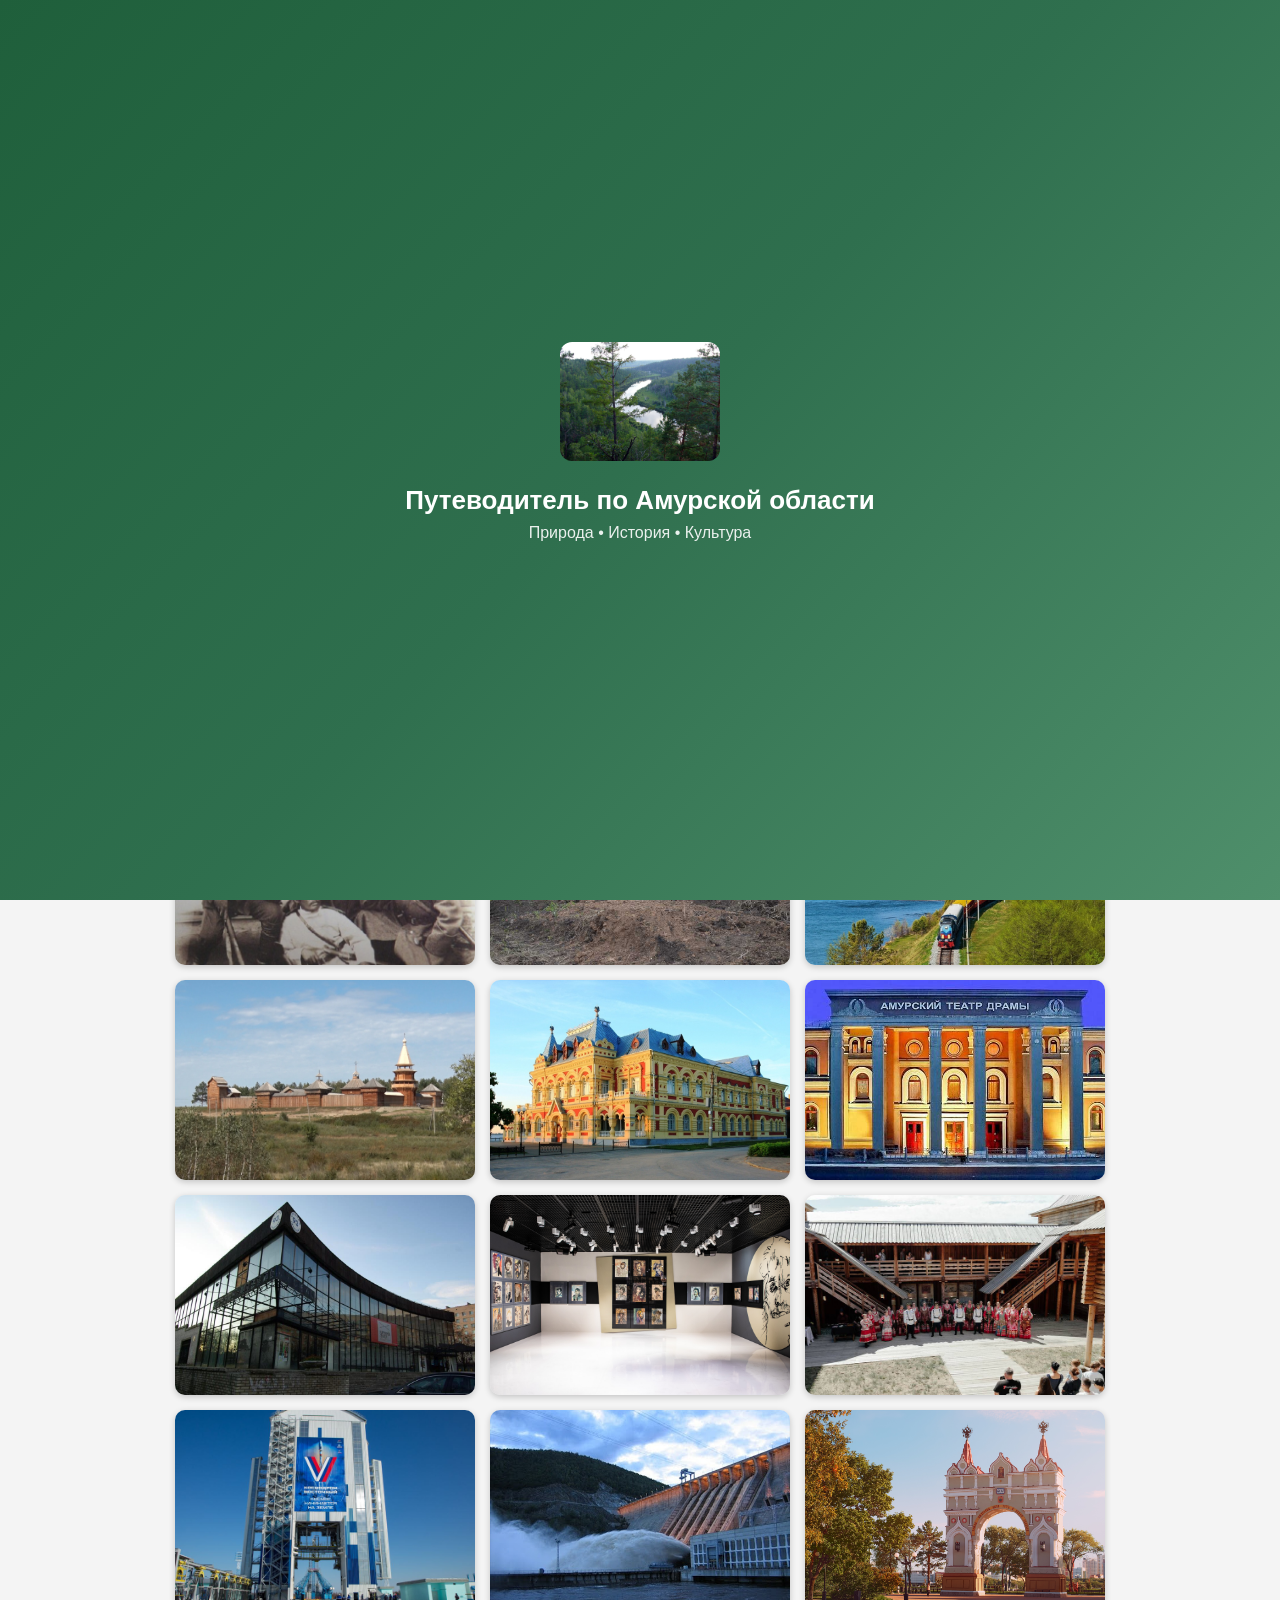
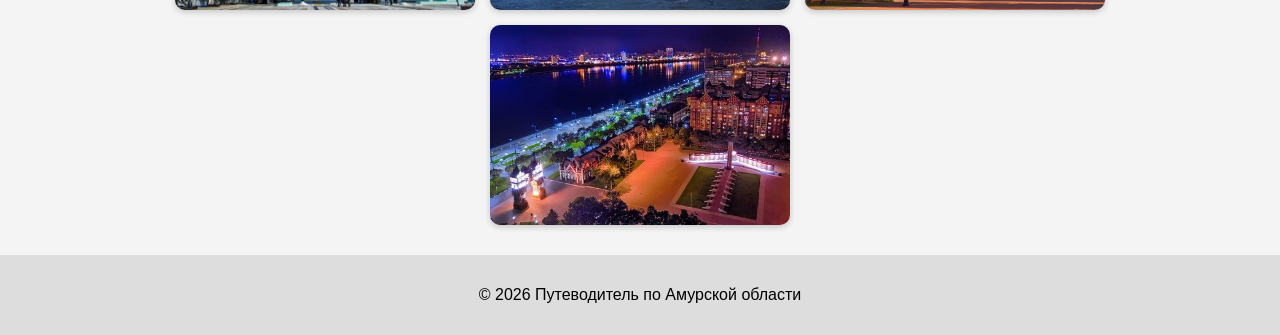
<file: index.html>
<!DOCTYPE html>
<html lang="ru">
<head>
    <meta charset="UTF-8">
    <meta name="viewport" content="width=device-width, initial-scale=1.0">
    <title>Главная - Путеводитель по Амурской области</title>
    <link rel="stylesheet" href="css/style.css">
</head>

<script src="js/intro.js"></script>

<body>

<div id="intro">
    <div class="intro-content">
        <img src="images/intro.jpg" alt="Амурская область">
        <h1>Путеводитель по Амурской области</h1>
        <p>Природа • История • Культура</p>
    </div>
</div>


<header>
    <nav>
        <a href="index.html" class="active">Главная</a>
        <a href="cities.html">Города</a>
        <a href="nature.html">Природа</a>
        <a href="animals.html">Животный мир</a>
        <a href="history.html">История</a>
        <a href="culture.html">Культура</a>
        <a href="sights.html">Достопримечательности</a>
    </nav>
</header>

<div class="container">
    <a href="cities.html" class="place" style="animation-delay:0s;">
        <img src="images/foto1.jpg" alt="Благовещенск">
        <div class="place-content">Благовещенск</div>
    </a>
    <a href="cities.html" class="place" style="animation-delay:0.1s;">
        <img src="images/svobodny.jpg" alt="Свободный">
        <div class="place-content">Свободный</div>
    </a>
    <a href="nature.html" class="place" style="animation-delay:0.2s;">
        <img src="images/zeya_river.jpg" alt="Река Зея">
        <div class="place-content">Река Зея</div>
    </a>
    <a href="nature.html" class="place" style="animation-delay:0.3s;">
        <img src="images/forest.jpg" alt="Лесные массивы">
        <div class="place-content">Лесные массивы</div>
    </a>
    <a href="nature.html" class="place" style="animation-delay:0.4s;">
        <img src="images/khingan_reserve.jpg" alt="Хинганский заповедник">
        <div class="place-content">Хинганский заповедник</div>
    </a>
    <a href="animals.html" class="place" style="animation-delay:0.5s;">
        <img src="images/amur_tiger.jpg" alt="Амурский тигр">
        <div class="place-content">Амурский тигр</div>
    </a>
    <a href="animals.html" class="place" style="animation-delay:0.6s;">
        <img src="images/far_east_leopard.jpg" alt="Дальневосточный леопард">
        <div class="place-content">Дальневосточный леопард</div>
    </a>
    <a href="animals.html" class="place" style="animation-delay:0.7s;">
        <img src="images/brown_bear.jpg" alt="Бурый медведь">
        <div class="place-content">Бурый медведь</div>
    </a>
    <a href="animals.html" class="place" style="animation-delay:0.8s;">
        <img src="images/sobol.jpg" alt="Соболь">
        <div class="place-content">Соболь</div>
    </a>
    <a href="history.html" class="place" style="animation-delay:0.9s;">
        <img src="images/kazaki.jpg" alt="Казаки на Амуре">
        <div class="place-content">Казаки на Амуре</div>
    </a>
    <a href="history.html" class="place" style="animation-delay:1s;">
        <img src="images/military_fortifications.jpg" alt="Военные укрепления Амурской области">
        <div class="place-content">Военные укрепления Амурской области</div>
    </a>
    <a href="history.html" class="place" style="animation-delay:1.1s;">
        <img src="images/transsib.jpg" alt="Транссибирская магистраль">
        <div class="place-content">Транссибирская магистраль</div>
    </a>
    <a href="history.html" class="place" style="animation-delay:1.2s;">
        <img src="images/albazin.jpg" alt="Албазино">
        <div class="place-content">Албазино</div>
    </a>
    <a href="culture.html" class="place" style="animation-delay:1.3s;">
        <img src="images/museum.jpg" alt="Амурский областной краеведческий музей">
        <div class="place-content">Амурский областной краеведческий музей</div>
    </a>
    <a href="culture.html" class="place" style="animation-delay:1.4s;">
        <img src="images/theater.jpg" alt="Амурский театр драмы">
        <div class="place-content">Амурский театр драмы</div>
    </a>
    <a href="culture.html" class="place" style="animation-delay:1.5s;">
        <img src="images/modern_art_center.jpg" alt="Центр современного искусства Благовещенск">
        <div class="place-content">Центр современного искусства Благовещенск</div>
    </a>
    <a href="culture.html" class="place" style="animation-delay:1.6s;">
        <img src="images/art_gallery.jpg" alt="Художественная галерея">
        <div class="place-content">Художественная галерея</div>
    </a>
    <a href="culture.html" class="place" style="animation-delay:1.7s;">
        <img src="images/culture_festival.jpg" alt="Фестиваль культуры">
        <div class="place-content">Фестиваль культуры</div>
    </a>
    <a href="sights.html" class="place" style="animation-delay:1.8s;">
        <img src="images/vostochny.jpg" alt="Космодром Восточный">
        <div class="place-content">Космодром Восточный</div>
    </a>
    <a href="sights.html" class="place" style="animation-delay:1.9s;">
        <img src="images/zeyskaya_ges.jpg" alt="Зейская ГЭС">
        <div class="place-content">Зейская ГЭС</div>
    </a>
    <a href="sights.html" class="place" style="animation-delay:2s;">
        <img src="images/triumphal_arch.jpg" alt="Триумфальная арка">
        <div class="place-content">Триумфальная арка</div>
    </a>
    <a href="sights.html" class="place" style="animation-delay:2.1s;">
        <img src="images/blag_naberezhnaya.jpg" alt="Набережная Благовещенска">
        <div class="place-content">Набережная Благовещенска</div>
    </a>
</div>

<footer>
    <p>© 2026 Путеводитель по Амурской области</p>
</footer>

</body>
</html>
</file>
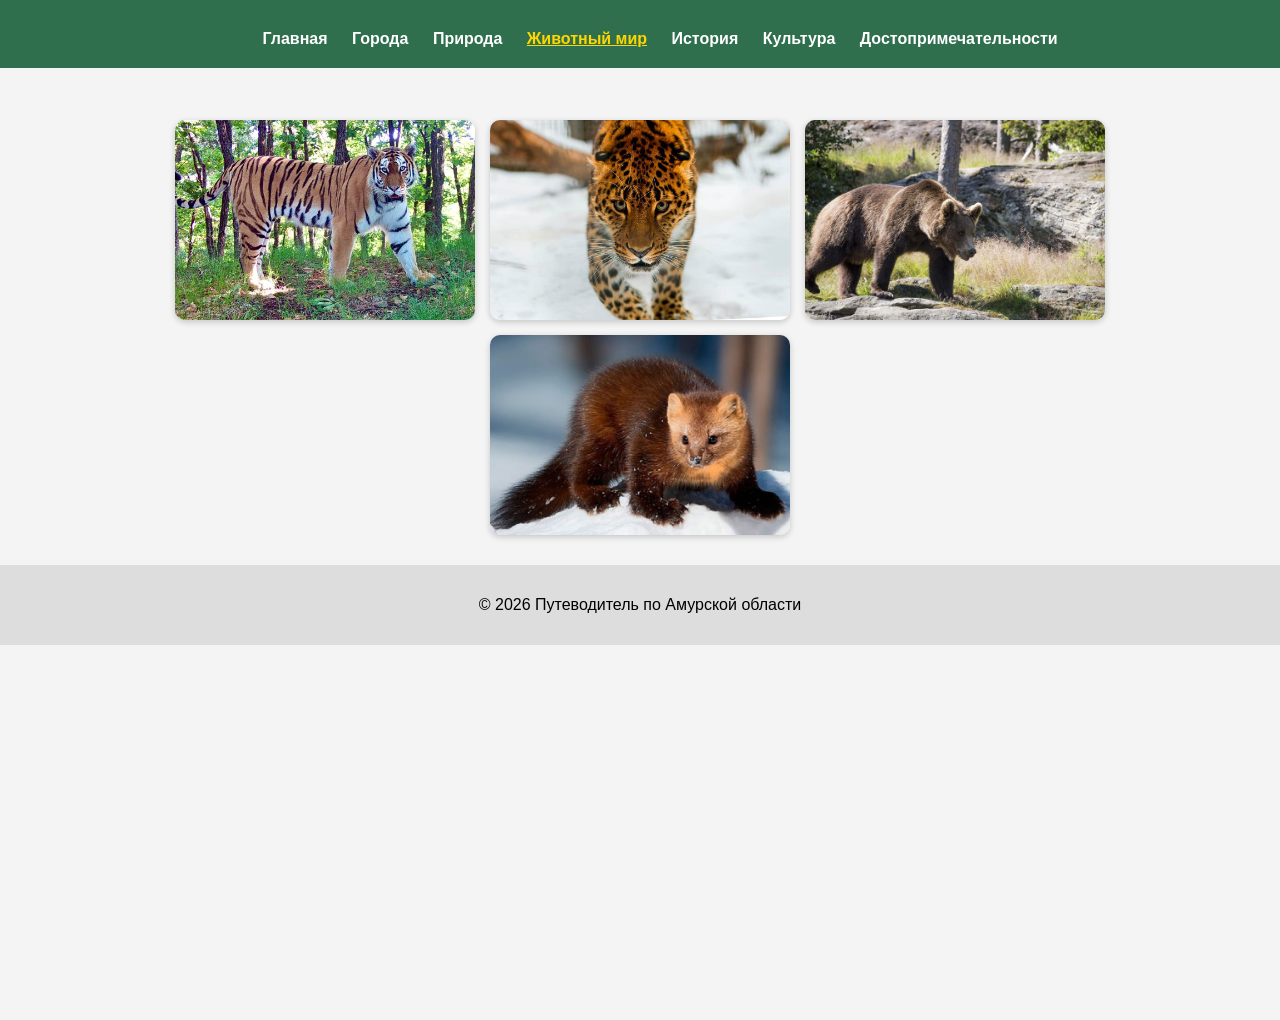
<file: animals.html>
<!DOCTYPE html>
<html lang="ru">
<head>
    <meta charset="UTF-8">
    <meta name="viewport" content="width=device-width, initial-scale=1.0">
    <title>Животный мир - Путеводитель по Амурской области</title>
    <link rel="stylesheet" href="css/style.css">
</head>
<body>

<header>
    <nav>
        <a href="index.html">Главная</a>
        <a href="cities.html">Города</a>
        <a href="nature.html">Природа</a>
        <a href="animals.html" class="active">Животный мир</a>
        <a href="history.html">История</a>
        <a href="culture.html">Культура</a>
        <a href="sights.html">Достопримечательности</a>
    </nav>
</header>

<div class="container">
    <a href="#" class="place" style="animation-delay:0s;">
        <img src="images/amur_tiger.jpg" alt="Амурский тигр">
        <div class="place-content">Амурский тигр</div>
    </a>
    <a href="#" class="place" style="animation-delay:0.1s;">
        <img src="images/far_east_leopard.jpg" alt="Дальневосточный леопард">
        <div class="place-content">Дальневосточный леопард</div>
    </a>
    <a href="#" class="place" style="animation-delay:0.2s;">
        <img src="images/brown_bear.jpg" alt="Бурый медведь">
        <div class="place-content">Бурый медведь</div>
    </a>
    <a href="#" class="place" style="animation-delay:0.3s;">
        <img src="images/sobol.jpg" alt="Соболь">
        <div class="place-content">Соболь</div>
    </a>
</div>

<footer>
    <p>© 2026 Путеводитель по Амурской области</p>
</footer>

</body>
</html>
</file>
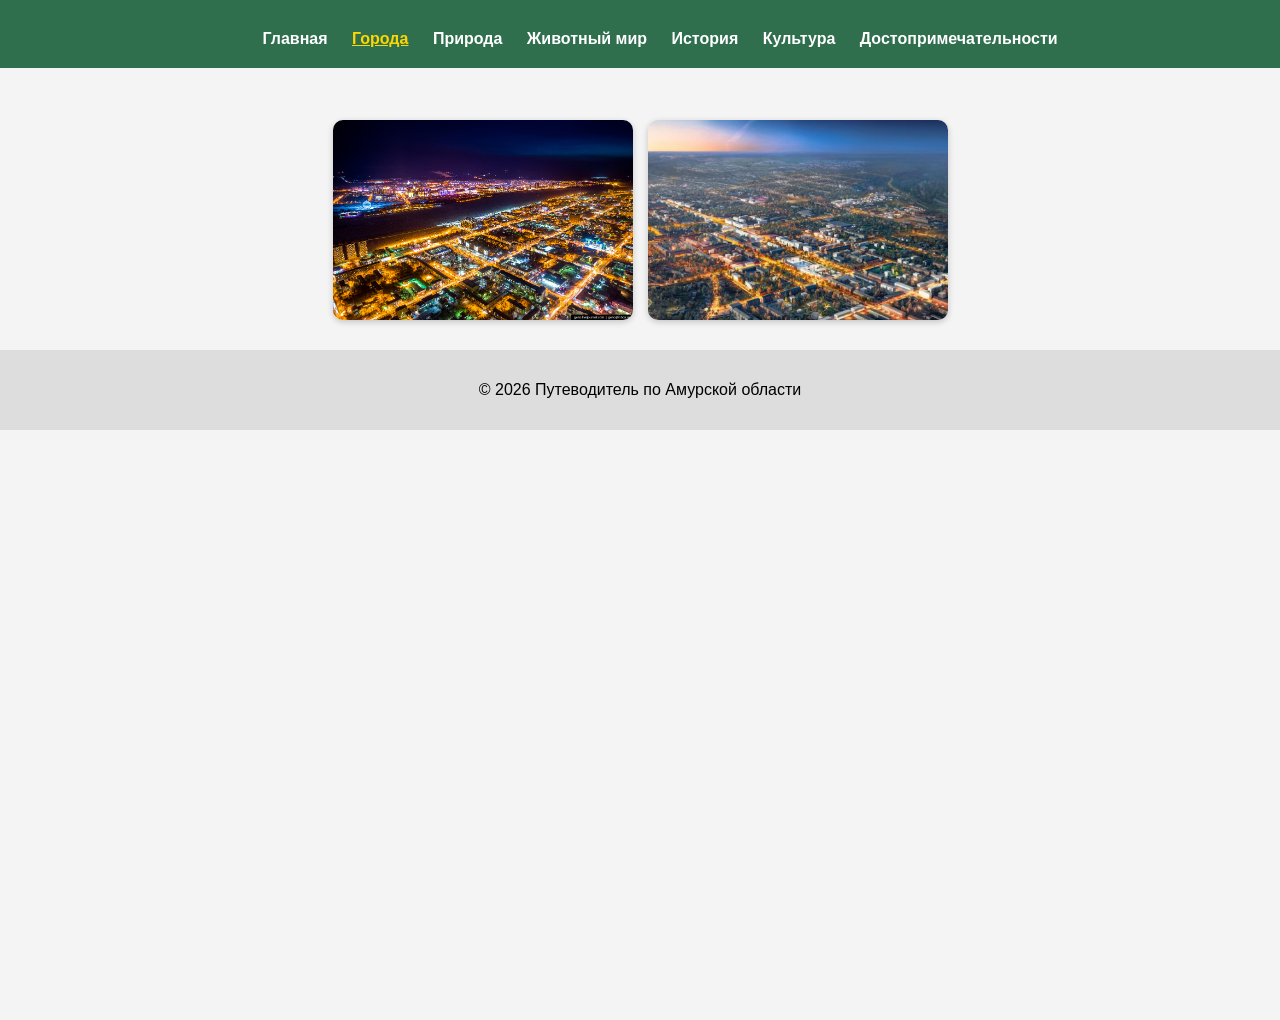
<file: cities.html>
<!DOCTYPE html>
<html lang="ru">
<head>
    <meta charset="UTF-8">
    <meta name="viewport" content="width=device-width, initial-scale=1.0">
    <title>Города - Путеводитель по Амурской области</title>
    <link rel="stylesheet" href="css/style.css">
</head>
<body>

<header>
    <nav>
        <a href="index.html">Главная</a>
        <a href="cities.html" class="active">Города</a>
        <a href="nature.html">Природа</a>
        <a href="animals.html">Животный мир</a>
        <a href="history.html">История</a>
        <a href="culture.html">Культура</a>
        <a href="sights.html">Достопримечательности</a>
    </nav>
</header>

<div class="container">
    <a href="#" class="place" style="animation-delay:0s;">
        <img src="images/foto1.jpg" alt="Благовещенск">
        <div class="place-content">Благовещенск</div>
    </a>
    <a href="#" class="place" style="animation-delay:0.1s;">
        <img src="images/svobodny.jpg" alt="Свободный">
        <div class="place-content">Свободный</div>
    </a>
</div>

<footer>
    <p>© 2026 Путеводитель по Амурской области</p>
</footer>

</body>
</html>
</file>
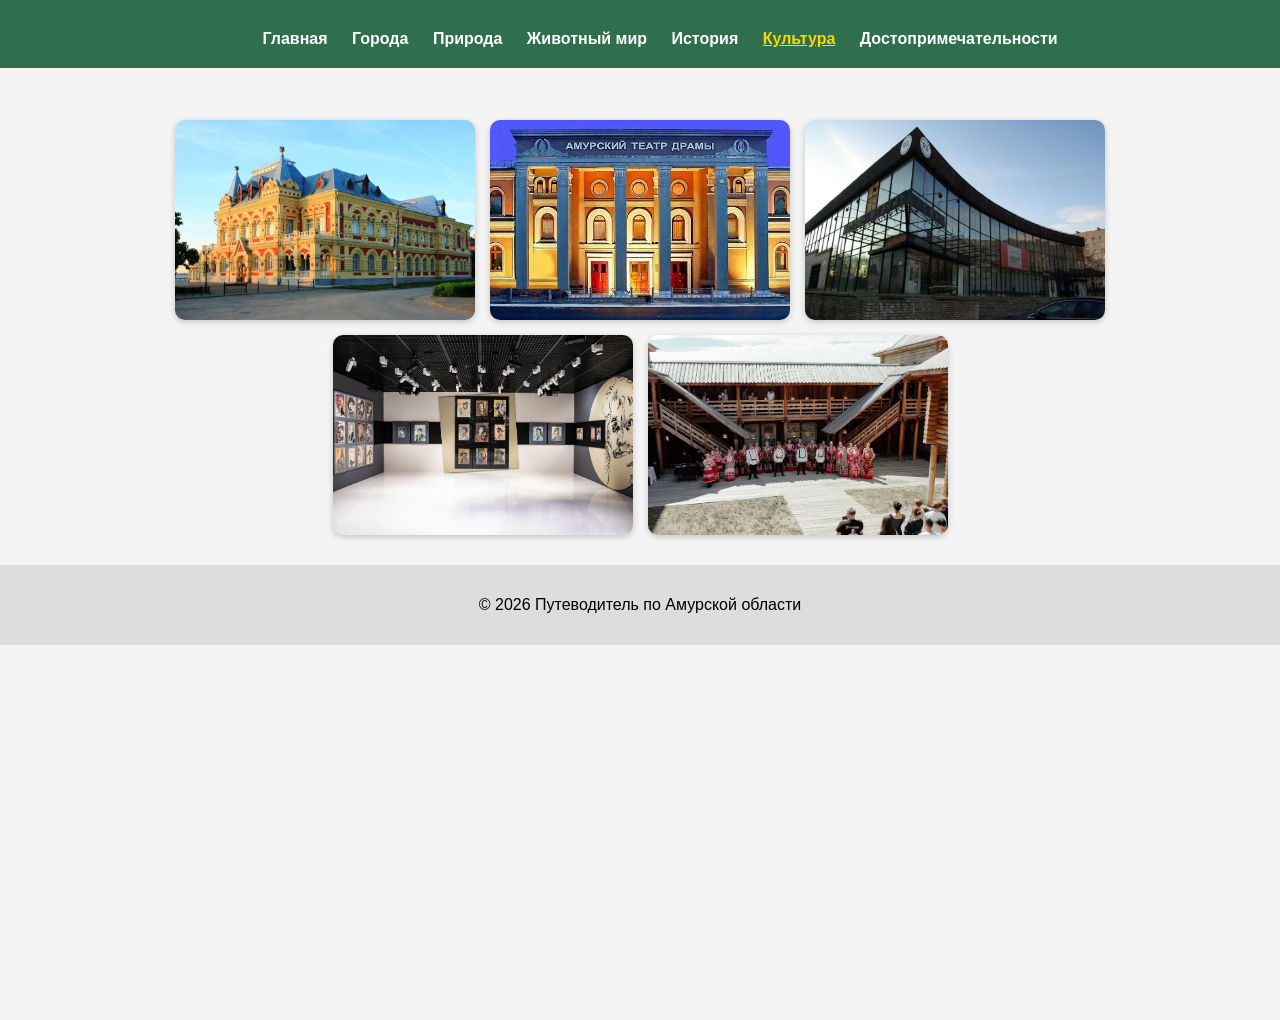
<file: culture.html>
<!DOCTYPE html>
<html lang="ru">
<head>
    <meta charset="UTF-8">
    <meta name="viewport" content="width=device-width, initial-scale=1.0">
    <title>Культура - Путеводитель по Амурской области</title>
    <link rel="stylesheet" href="css/style.css">
</head>
<body>

<header>
    <nav>
        <a href="index.html">Главная</a>
        <a href="cities.html">Города</a>
        <a href="nature.html">Природа</a>
        <a href="animals.html">Животный мир</a>
        <a href="history.html">История</a>
        <a href="culture.html" class="active">Культура</a>
        <a href="sights.html">Достопримечательности</a>
    </nav>
</header>

<div class="container">
    <a href="#" class="place" style="animation-delay:0s;">
        <img src="images/museum.jpg" alt="Амурский областной краеведческий музей">
        <div class="place-content">Амурский областной краеведческий музей</div>
    </a>
    <a href="#" class="place" style="animation-delay:0.1s;">
        <img src="images/theater.jpg" alt="Амурский театр драмы">
        <div class="place-content">Амурский театр драмы</div>
    </a>
    <a href="#" class="place" style="animation-delay:0.2s;">
        <img src="images/modern_art_center.jpg" alt="Центр современного искусства Благовещенск">
        <div class="place-content">Центр современного искусства Благовещенск</div>
    </a>
    <a href="#" class="place" style="animation-delay:0.3s;">
        <img src="images/art_gallery.jpg" alt="Художественная галерея">
        <div class="place-content">Художественная галерея</div>
    </a>
    <a href="#" class="place" style="animation-delay:0.4s;">
        <img src="images/culture_festival.jpg" alt="Фестиваль культуры">
        <div class="place-content">Фестиваль культуры</div>
    </a>
</div>

<footer>
    <p>© 2026 Путеводитель по Амурской области</p>
</footer>

</body>
</html>
</file>
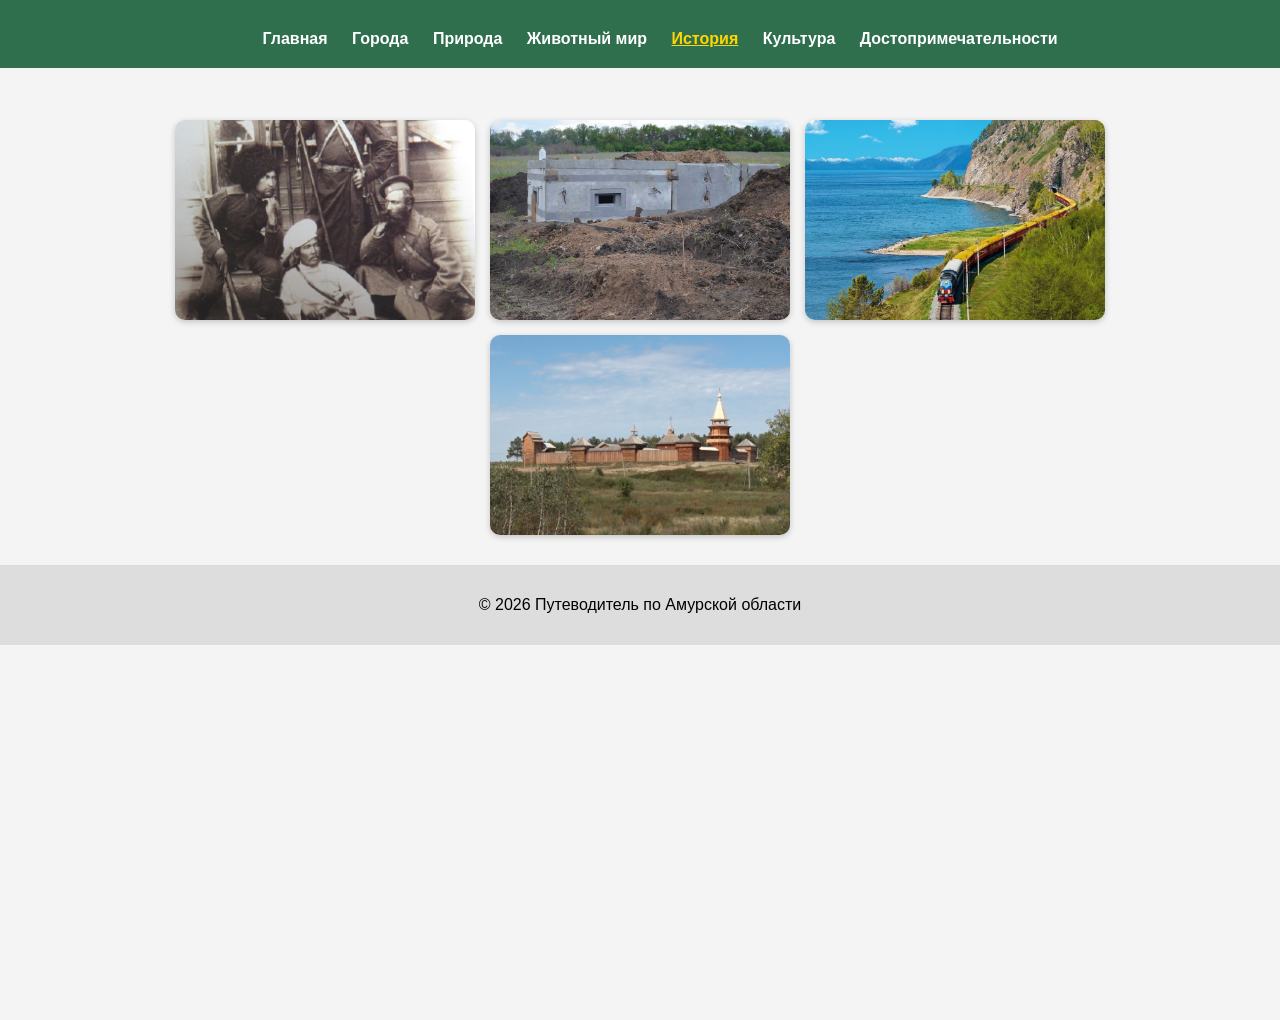
<file: history.html>
<!DOCTYPE html>
<html lang="ru">
<head>
    <meta charset="UTF-8">
    <meta name="viewport" content="width=device-width, initial-scale=1.0">
    <title>История - Путеводитель по Амурской области</title>
    <link rel="stylesheet" href="css/style.css">
</head>
<body>

<header>
    <nav>
        <a href="index.html">Главная</a>
        <a href="cities.html">Города</a>
        <a href="nature.html">Природа</a>
        <a href="animals.html">Животный мир</a>
        <a href="history.html" class="active">История</a>
        <a href="culture.html">Культура</a>
        <a href="sights.html">Достопримечательности</a>
    </nav>
</header>

<div class="container">
    <a href="#" class="place" style="animation-delay:0s;">
        <img src="images/kazaki.jpg" alt="Казаки на Амуре">
        <div class="place-content">Казаки на Амуре</div>
    </a>
    <a href="#" class="place" style="animation-delay:0.1s;">
        <img src="images/military_fortifications.jpg" alt="Военные укрепления Амурской области">
        <div class="place-content">Военные укрепления Амурской области</div>
    </a>
    <a href="#" class="place" style="animation-delay:0.2s;">
        <img src="images/transsib.jpg" alt="Транссибирская магистраль">
        <div class="place-content">Транссибирская магистраль</div>
    </a>
    <a href="#" class="place" style="animation-delay:0.3s;">
        <img src="images/albazin.jpg" alt="Албазино">
        <div class="place-content">Албазино</div>
    </a>
</div>

<footer>
    <p>© 2026 Путеводитель по Амурской области</p>
</footer>

</body>
</html>
</file>
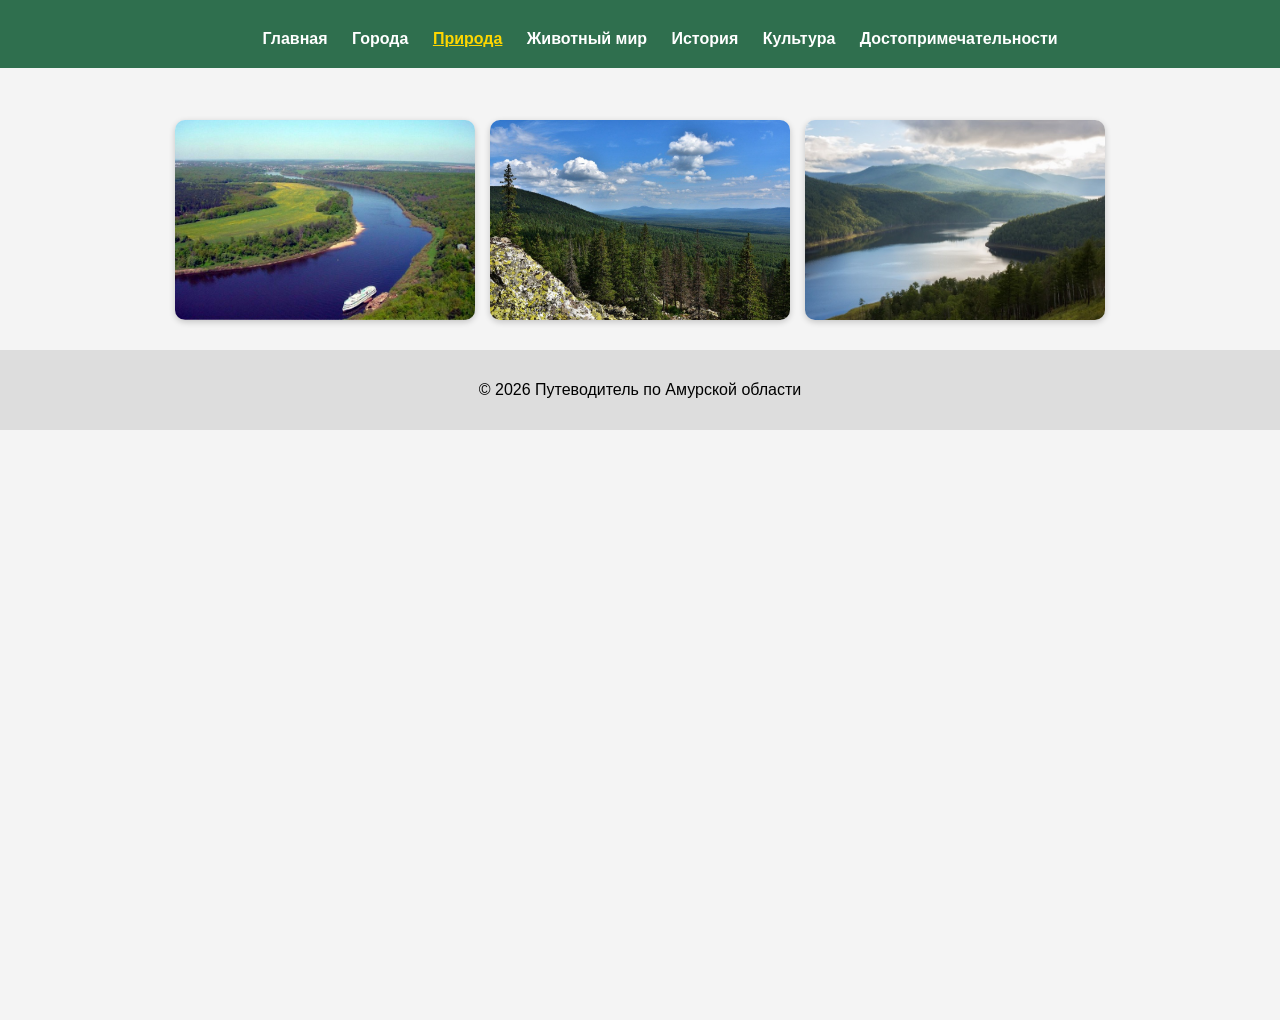
<file: nature.html>
<!DOCTYPE html>
<html lang="ru">
<head>
    <meta charset="UTF-8">
    <meta name="viewport" content="width=device-width, initial-scale=1.0">
    <title>Природа - Путеводитель по Амурской области</title>
    <link rel="stylesheet" href="css/style.css">
</head>
<body>

<header>
    <nav>
        <a href="index.html">Главная</a>
        <a href="cities.html">Города</a>
        <a href="nature.html" class="active">Природа</a>
        <a href="animals.html">Животный мир</a>
        <a href="history.html">История</a>
        <a href="culture.html">Культура</a>
        <a href="sights.html">Достопримечательности</a>
    </nav>
</header>

<div class="container">
    <a href="#" class="place" style="animation-delay:0s;">
        <img src="images/zeya_river.jpg" alt="Река Зея">
        <div class="place-content">Река Зея</div>
    </a>
    <a href="#" class="place" style="animation-delay:0.1s;">
        <img src="images/forest.jpg" alt="Лесные массивы">
        <div class="place-content">Лесные массивы</div>
    </a>
    <a href="#" class="place" style="animation-delay:0.2s;">
        <img src="images/khingan_reserve.jpg" alt="Хинганский заповедник">
        <div class="place-content">Хинганский заповедник</div>
    </a>
</div>

<footer>
    <p>© 2026 Путеводитель по Амурской области</p>
</footer>

</body>
</html>
</file>
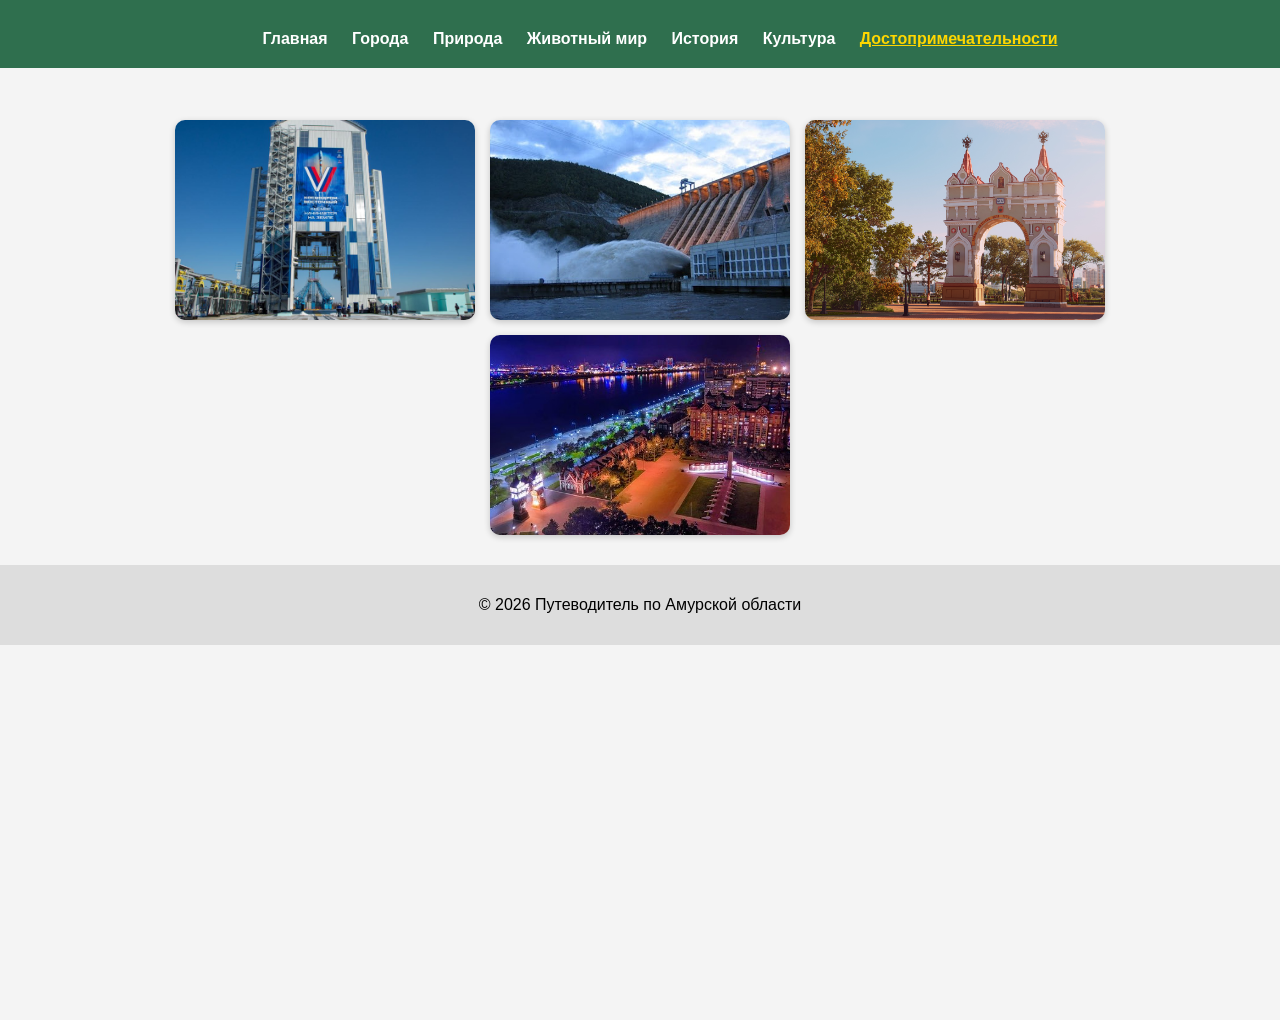
<file: sights.html>
<!DOCTYPE html>
<html lang="ru">
<head>
    <meta charset="UTF-8">
    <meta name="viewport" content="width=device-width, initial-scale=1.0">
    <title>Достопримечательности - Путеводитель по Амурской области</title>
    <link rel="stylesheet" href="css/style.css">
</head>
<body>

<header>
    <nav>
        <a href="index.html">Главная</a>
        <a href="cities.html">Города</a>
        <a href="nature.html">Природа</a>
        <a href="animals.html">Животный мир</a>
        <a href="history.html">История</a>
        <a href="culture.html">Культура</a>
        <a href="sights.html" class="active">Достопримечательности</a>
    </nav>
</header>

<div class="container">
    <a href="#" class="place" style="animation-delay:0s;">
        <img src="images/vostochny.jpg" alt="Космодром Восточный">
        <div class="place-content">Космодром Восточный</div>
    </a>
    <a href="#" class="place" style="animation-delay:0.1s;">
        <img src="images/zeyskaya_ges.jpg" alt="Зейская ГЭС">
        <div class="place-content">Зейская ГЭС</div>
    </a>
    <a href="#" class="place" style="animation-delay:0.2s;">
        <img src="images/triumphal_arch.jpg" alt="Триумфальная арка">
        <div class="place-content">Триумфальная арка</div>
    </a>
    <a href="#" class="place" style="animation-delay:0.3s;">
        <img src="images/blag_naberezhnaya.jpg" alt="Набережная Благовещенска">
        <div class="place-content">Набережная Благовещенска</div>
    </a>
</div>

<footer>
    <p>© 2026 Путеводитель по Амурской области</p>
</footer>

</body>
</html>
</file>
<file: css/style.css>
body {
    font-family: Arial, sans-serif;
    margin: 0;
    background-color: #f4f4f4;
}

header {
    background-color: #2f6f4e;
    color: white;
    padding: 20px;
    text-align: center;
    position: fixed;
    top: 0;
    width: 100%;
    z-index: 1000;
}

nav {
    margin-top: 10px;
}

nav a {
    color: white;
    text-decoration: none;
    margin: 0 10px;
    font-weight: bold;
}

nav a:hover {
    text-decoration: underline;
}

nav a.active {
    color: #ffd700;
    text-decoration: underline;
}

.container {
    max-width: 1200px;
    margin: 120px auto 20px auto;
    display: flex;
    flex-wrap: wrap;
    gap: 15px;
    justify-content: center;
}

.place {
    width: 300px;
    height: 200px;
    overflow: hidden;
    border-radius: 10px;
    box-shadow: 0 2px 6px rgba(0,0,0,0.2);
    transition: transform 0.5s, box-shadow 0.5s;
    cursor: pointer;
    position: relative;
    opacity: 0;
    transform: translateY(20px);
    animation: fadeInUp 0.8s forwards;
}

.place img {
    width: 100%;
    height: 100%;
    object-fit: cover;
    transition: transform 0.5s;
}

.place:hover {
    transform: scale(1.05);
    box-shadow: 0 8px 20px rgba(0,0,0,0.3);
}

.place:hover img {
    transform: scale(1.1) rotate(2deg);
}

/* Текст при наведении */
.place-content {
    position: absolute;
    bottom: 0;
    left: 0;
    right: 0;
    background: rgba(0, 0, 0, 0.6);
    color: #fff;
    font-size: 16px;
    text-align: center;
    padding: 8px 0;
    opacity: 0;
    transform: translateY(100%);
    transition: opacity 0.3s, transform 0.3s;
}

.place:hover .place-content {
    opacity: 1;
    transform: translateY(0);
}

@keyframes fadeInUp {
    to {
        opacity: 1;
        transform: translateY(0);
    }
}

footer {
    text-align: center;
    padding: 15px;
    background: #ddd;
    margin-top: 30px;
}

/* ===== ЗАСТАВКА ===== */
#intro {
    position: fixed;
    inset: 0;
    width: 100%;
    height: 100%;
    min-height: 100vh;
    background: linear-gradient(
        135deg,
        #1f5f3b,
        #2f6f4e,
        #4f8f6b
    );
    display: flex;
    align-items: center;
    justify-content: center;
    z-index: 9999;
}


body.intro-lock {
    overflow: hidden;
}


.intro-content {
    text-align: center;
    color: white;
    animation: introFadeIn 1.2s ease;
}

.intro-content img {
    width: 160px;
    max-width: 60%;
    border-radius: 12px;
    margin-bottom: 20px;
}

.intro-content h1 {
    margin: 0;
    font-size: 26px;
}

.intro-content p {
    margin-top: 8px;
    font-size: 16px;
    opacity: 0.9;
}

@keyframes introFadeIn {
    from {
        opacity: 0;
        transform: scale(0.95);
    }
    to {
        opacity: 1;
        transform: scale(1);
    }
}

@keyframes introFadeOut {
    to {
        opacity: 0;
        visibility: hidden;
    }
}

html, body {
    margin: 0;
    padding: 0;
    height: 100%;
}

body.intro-lock {
    overflow: hidden;
}
</file>
